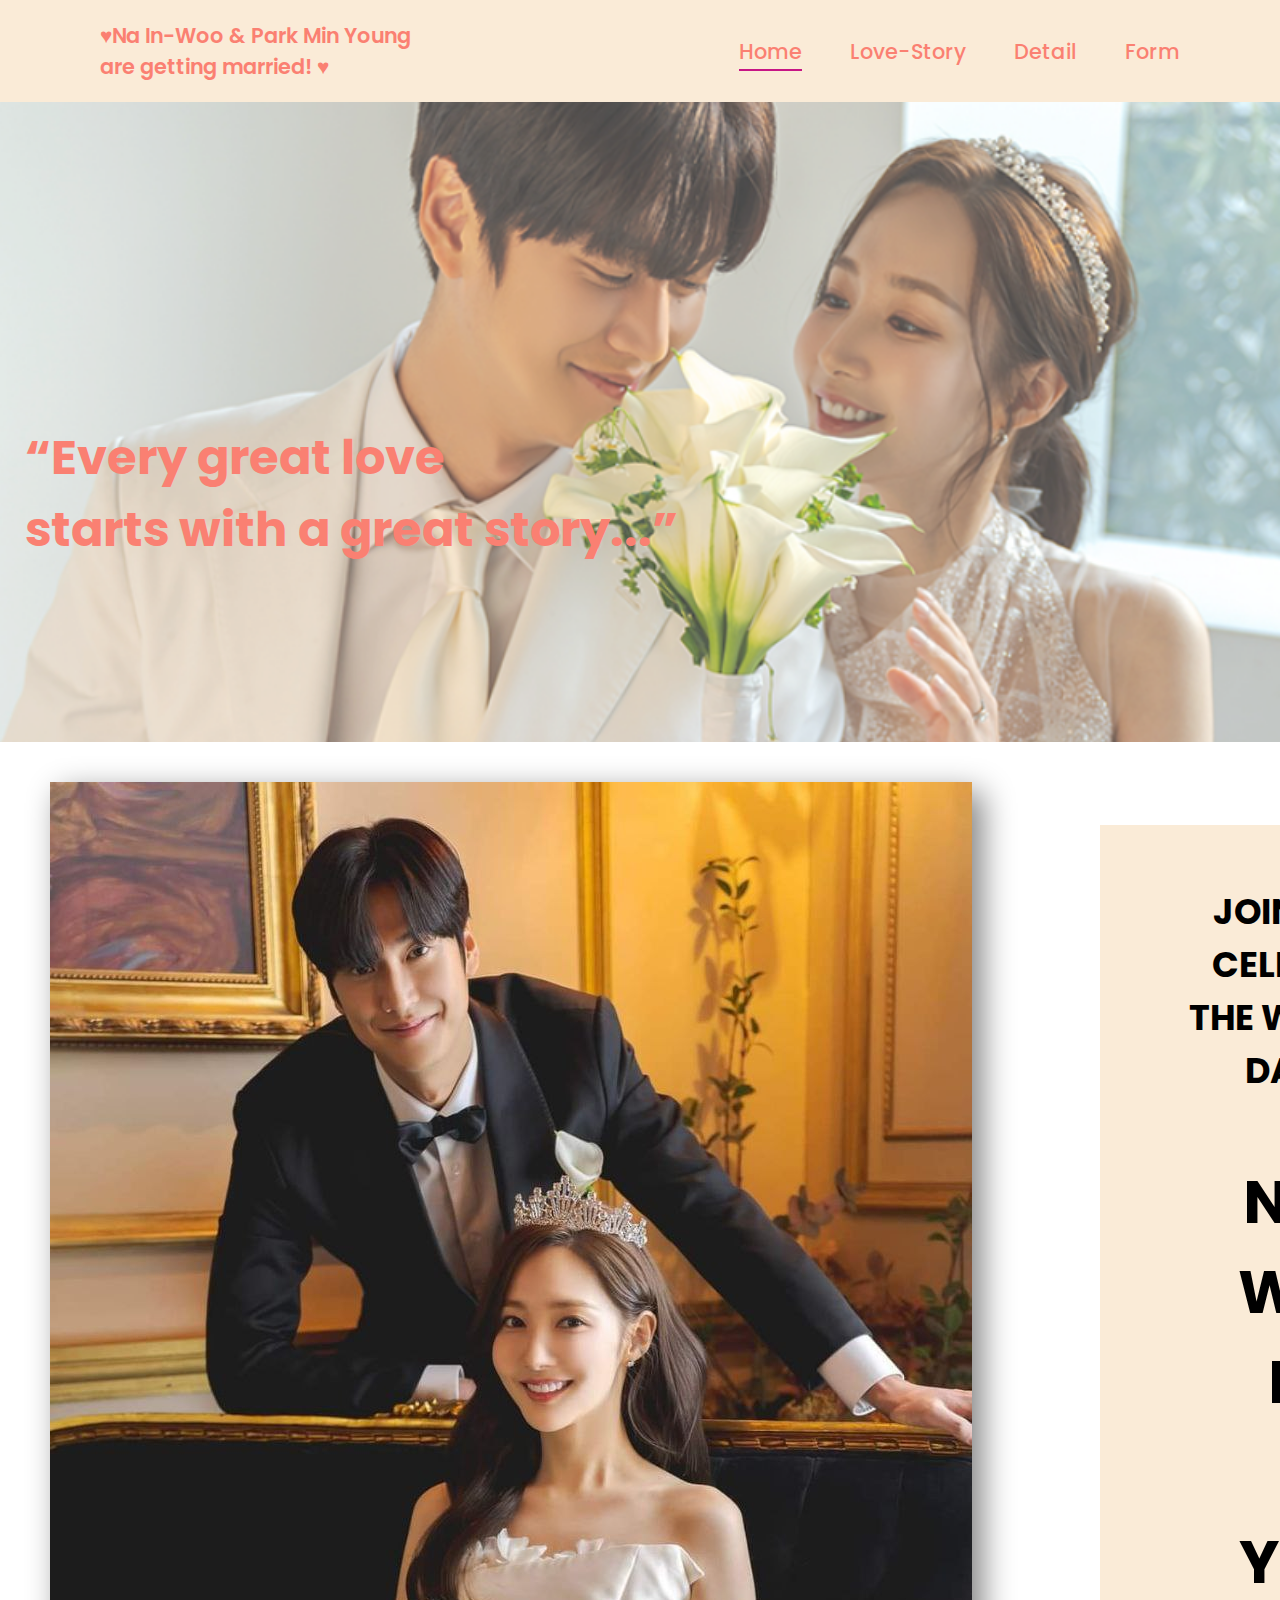
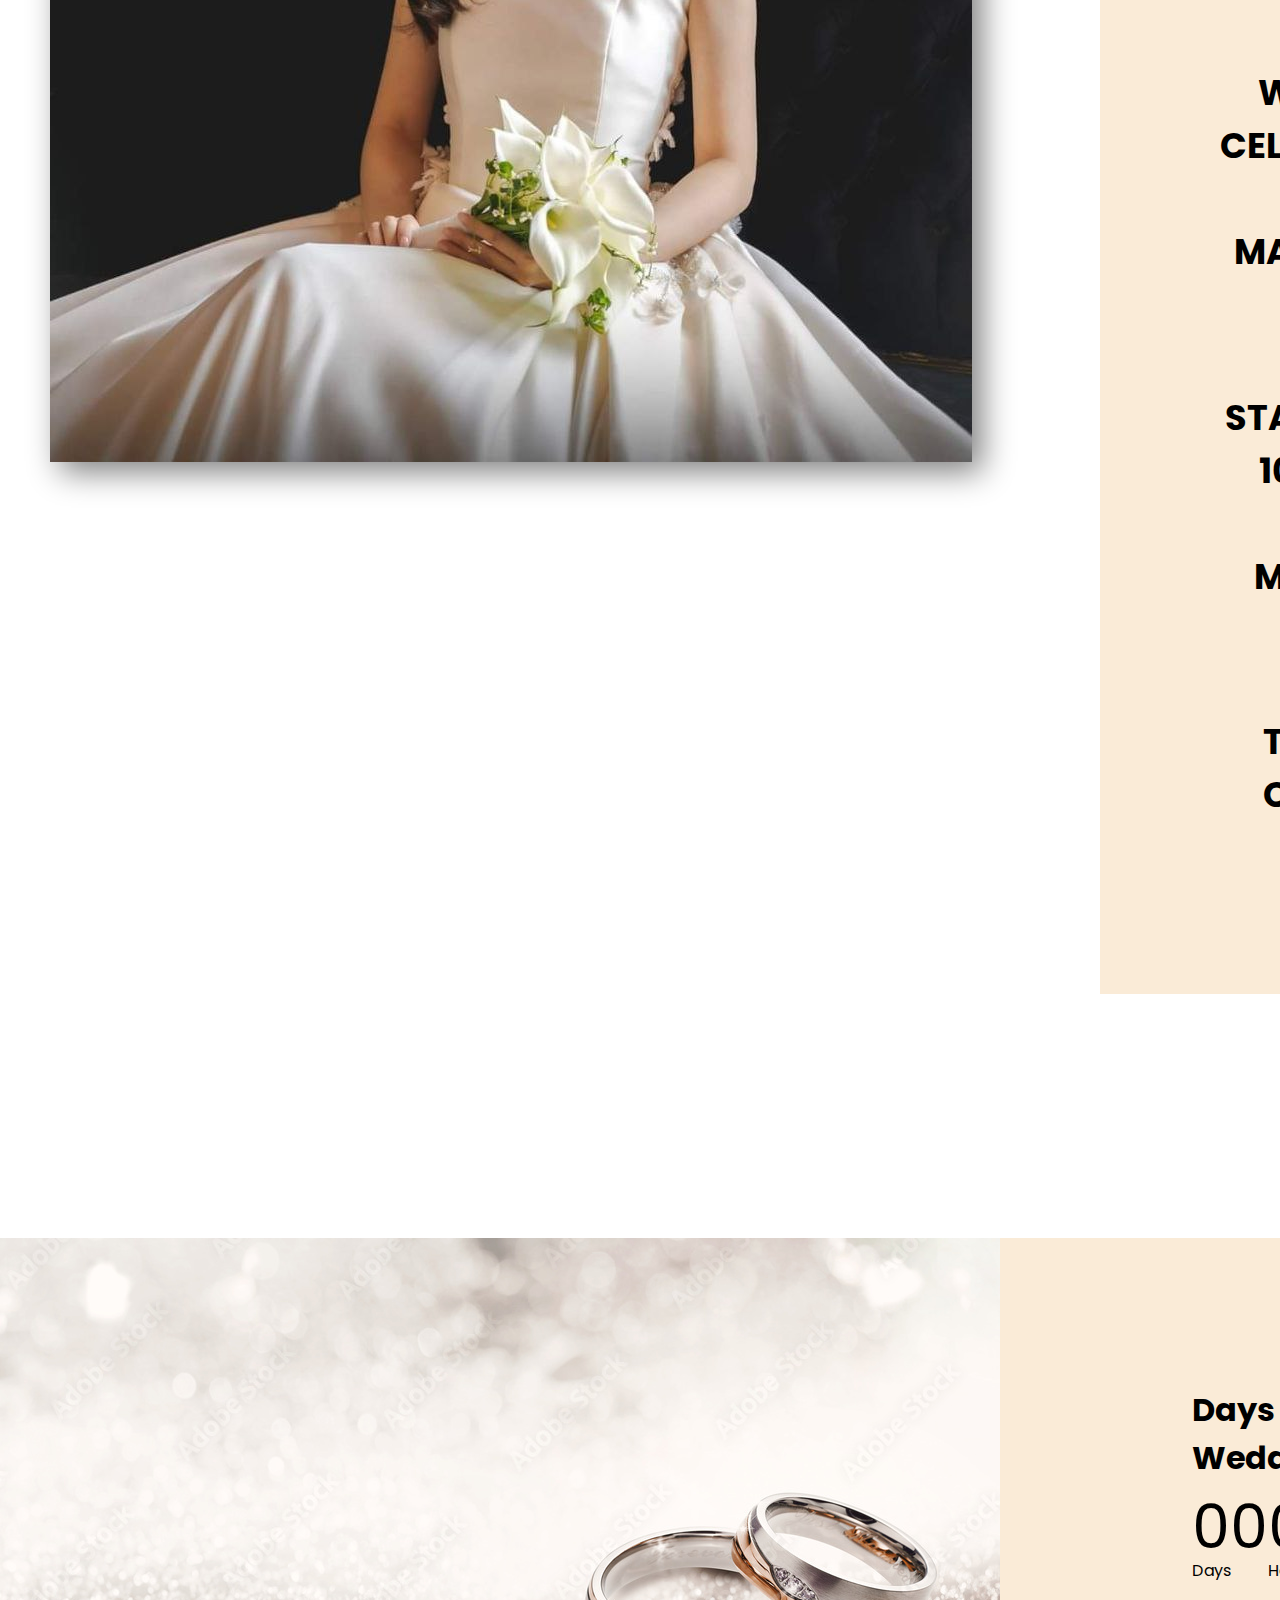
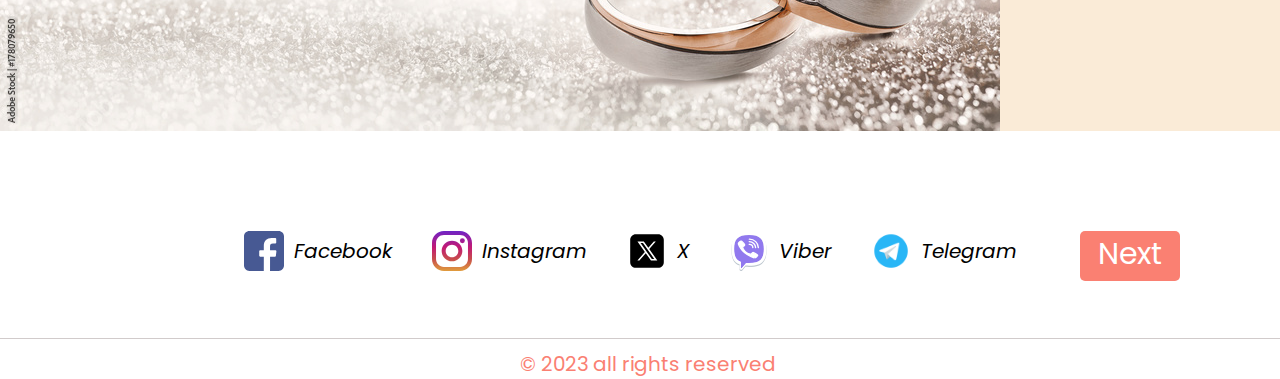
<file: project/html/index.html>
<!DOCTYPE html>
<html lang="en">

<head>
    <meta charset="UTF-8">
    <meta name="viewport" content="width=device-width, initial-scale=1.0">
    <title>Document</title>
    <link rel="stylesheet" href="../css/wedding.css">
</head>
<!-- #FA8072; -->

<body>
    <header>
        <a href="#" class="logo">
            &hearts;Na In-Woo & Park Min Young<br> are getting married! &hearts;
        </a>

        <ul class="navbar">
            <li><a href="index.html" class="active">Home</a></li>
            <li><a href="lovestory.html">Love-Story</a></li>
            <li><a href="detail.html">Detail</a></li>
            <li><a href="form.html">Form</a></li>
        </ul>
    </header>


    <!-- cover start -->
    <section class="home" id="home">
        <div class="container">
            <img src="../marry-my-husband.png" alt="">
            <div class="home-text">
                <h1>
                    “Every great love <br> starts with a great story...”
                </h1>
            </div>
        </div>
    </section>
    <!-- cover end -->

    <div class="invitation-card">
        <div class="img">
            <img src="../photo_2024-02-24_22-04-46.jpg" alt="">
        </div>
        <div class="letter">
            <div class="invite-text">
                <h3>JOIN US TO CELEBRATE <br> THE WEDDING DAY OF</h3>
            </div>
            <div class="invite-text1">
                <h1>Na In-Woo & <br> Park Min Young</h1>
            </div>
            <div class="invite-text2">
                <h3>WHICH IS CELEBRATION ON <br> MARCH | 10 | 2024 </h3>
            </div>
            <div class="invite-text3">
                <h3>STARTING AT 10:00 am<br> IN THE MORNING</h3>
            </div>
            <div class="invite-text4">
                <h3>SAINT THOMAS CHURCH <br>SEOUL</h3>
            </div>
        </div>
    </div>

    <div class="countdowncontainer">
        <img src="../ring.jpg" alt="">

        <div class="content">
            <h1> Days Until Our Wedding</h1>
            <div class="launch-time">
                <div>
                    <p id="days">00</p>
                    <span>Days</span>
                </div>
                <div>
                    <p id="hours">00</p>
                    <span>Hours</span>
                </div>
                <div>
                    <p id="minutes">00</p>
                    <span>Minutes</span>
                </div>
                <div>
                    <p id="seconds">00</p>
                    <span>Seconds</span>
                </div>
            </div>
        </div>
    </div>

    <section class="Footer">
        <div class="contact">
            <div class="left-section">
                <div class="social">
                    <a href="https://www.facebook.com"><img src="../facebook.svg"></a>
                    <p>Facebook</p>
                </div>
                <div class="social">
                    <a href="https://instagram.com"><img src="../instagram.svg"></a>
                    <p>Instagram</p>
                </div>
                <div class="social">
                    <a href="https://twitter.com"><img src="../icons8-twitterx.svg"></a>
                    <p>X</p>
                </div>
                <div class="social">
                    <a href="https://www.viber.com"><img src="../viber.svg"></a>
                    <p>Viber</p>
                </div>
                <div class="social">
                    <a href="https://web.telegram.org/a/"><img src="../icons8-telegram-48.png"></a>
                    <p>Telegram</p>
                </div>
                <div class="next">
                    <a href="lovestory.html">Next</a>
                </div>
            </div>
        </div>

        <div class="copyright">
            <div class="description">
                <p>&#169 2023 all rights reserved</p>
            </div>
        </div>
    </section>
</body>

<script src="../js/wedding.js"></script>

</html>
</file>
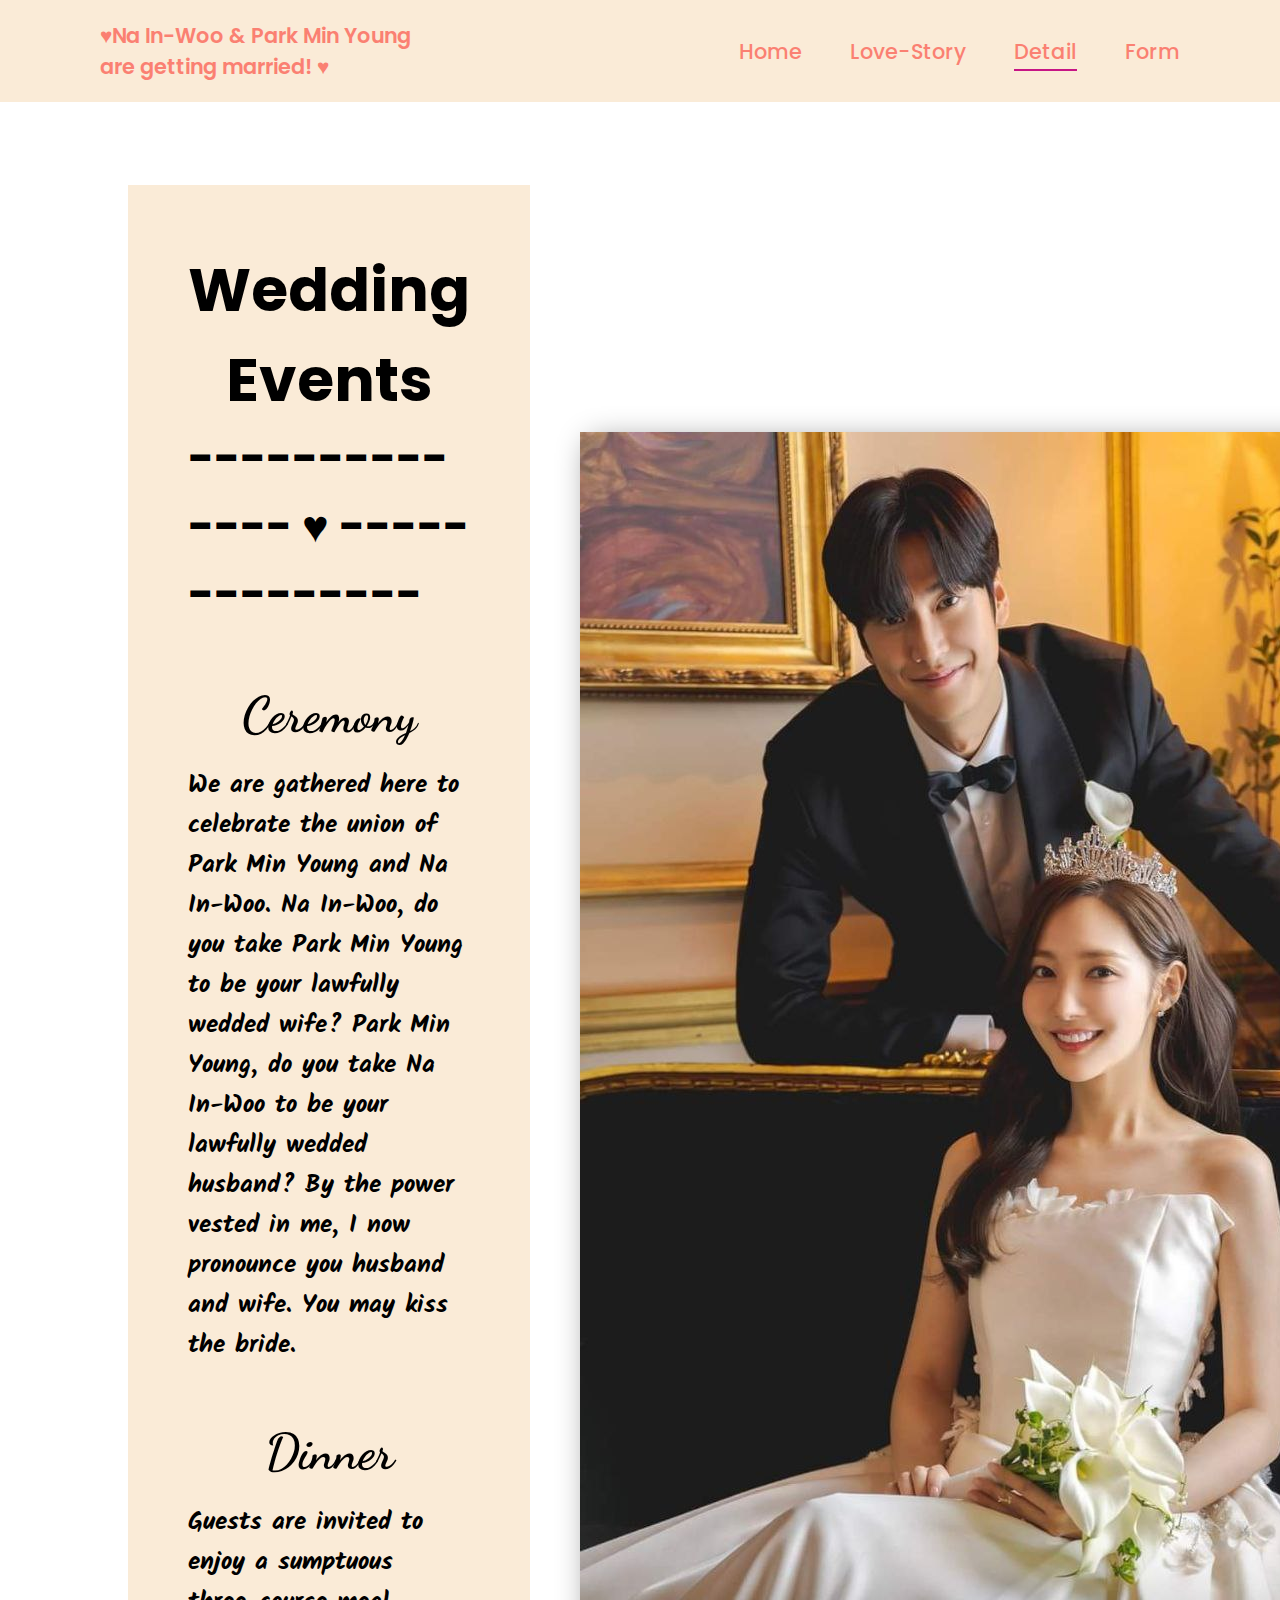
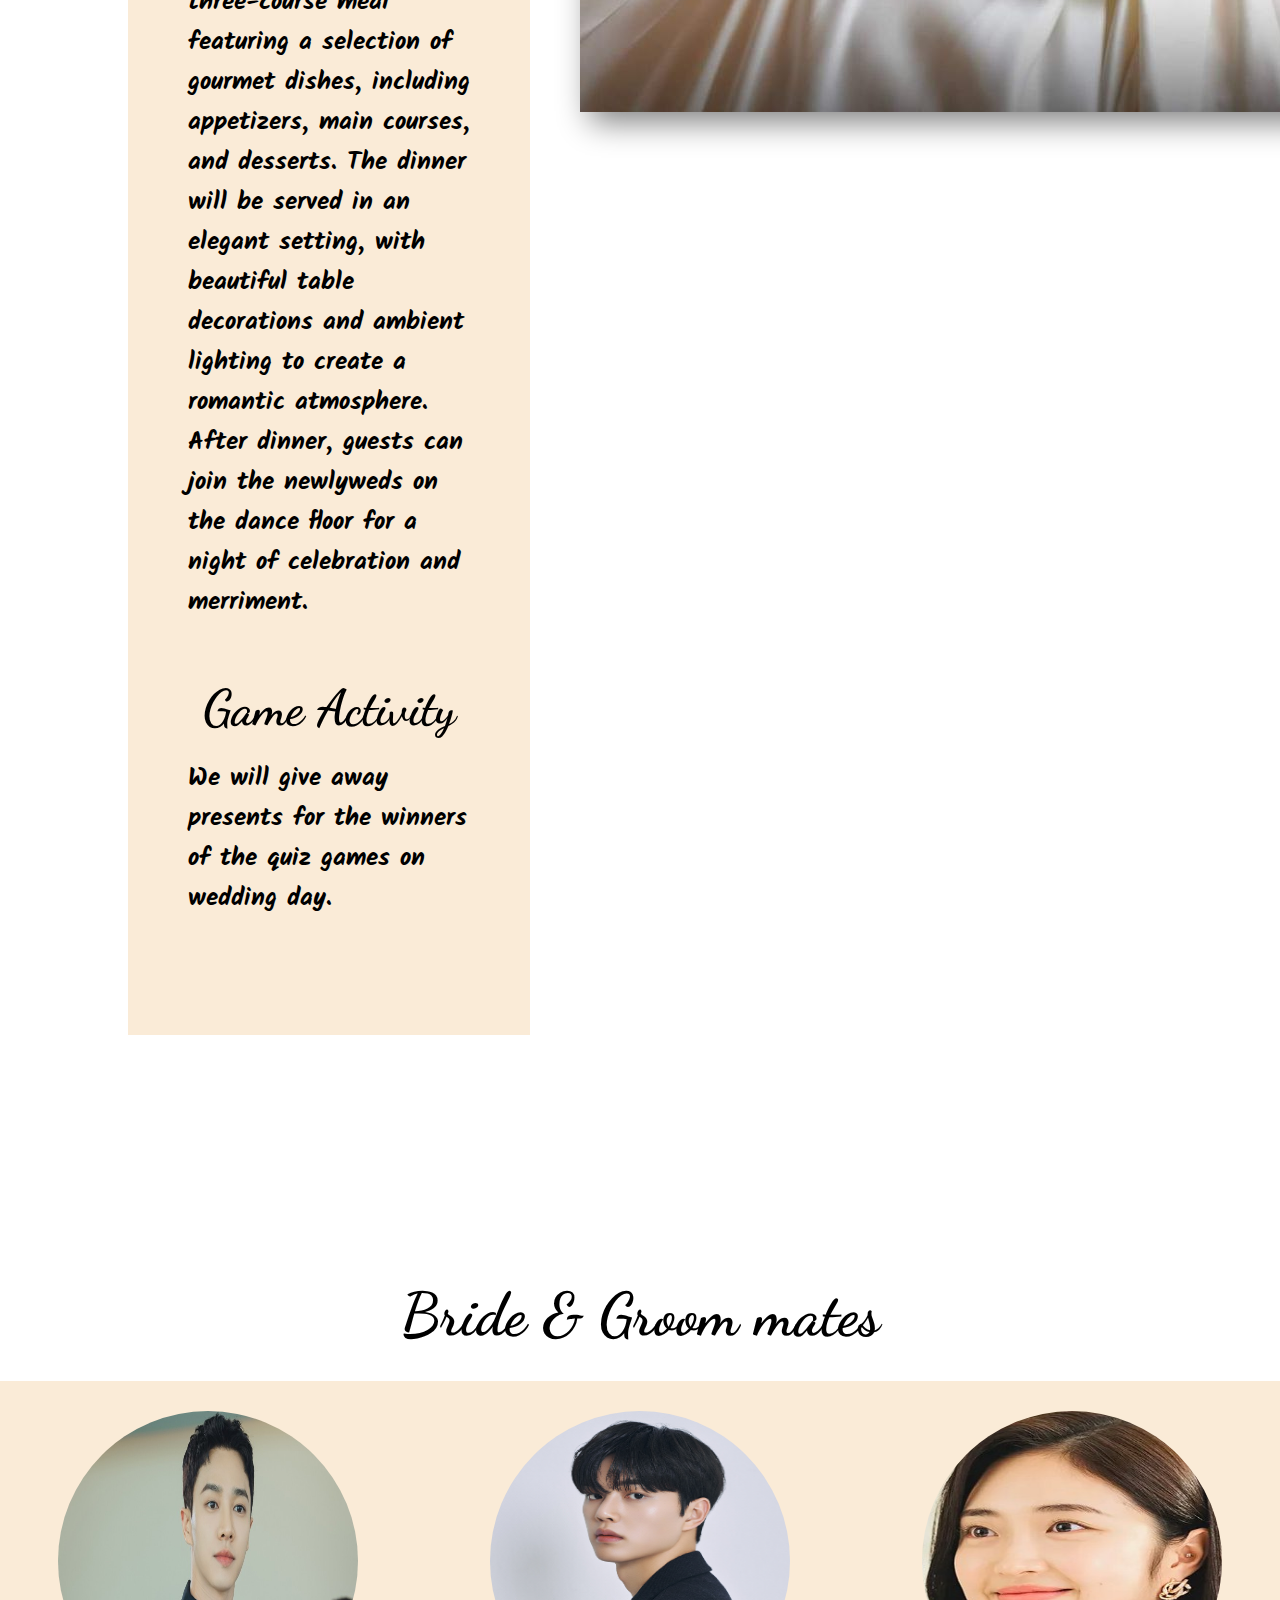
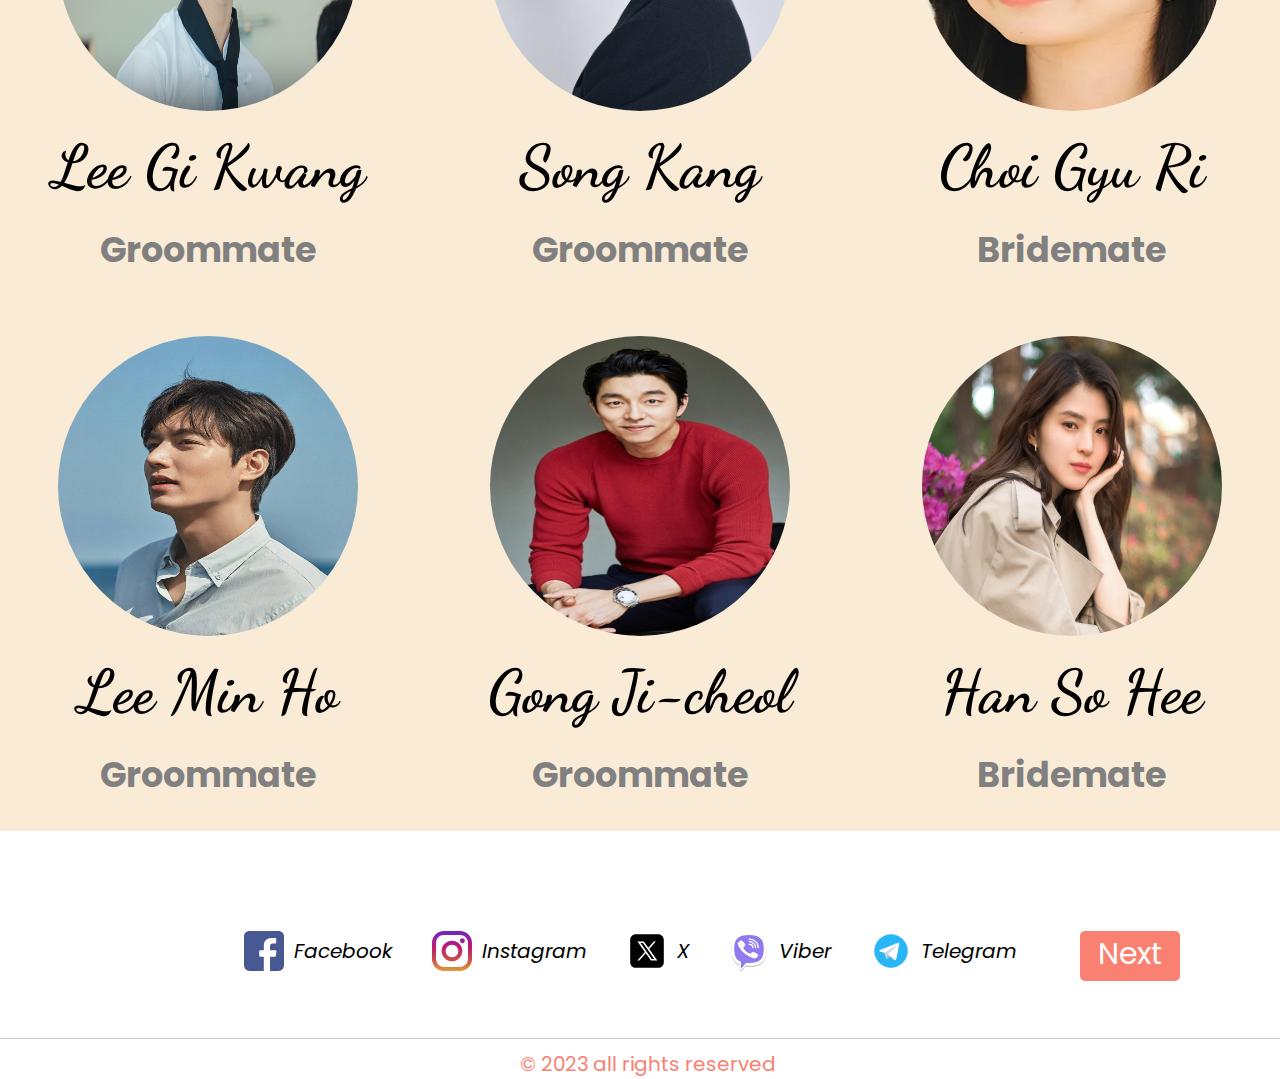
<file: project/html/detail.html>
<!DOCTYPE html>
<html lang="en">

<head>
    <meta charset="UTF-8">
    <meta name="viewport" content="width=device-width, initial-scale=1.0">
    <title>Document</title>
    <link rel="stylesheet" href="../css/wedding.css">
    <link rel="stylesheet" href="../css/detail.css">
</head>
<!-- #FA8072; -->

<body>
    <header>
        <a href="index.html" class="logo">
            &hearts;Na In-Woo & Park Min Young <br> are getting married! &hearts;
        </a>

        <ul class="navbar">
            <li><a href="index.html">Home</a></li>
            <li><a href="lovestory.html">Love-Story</a></li>
            <li><a href="detail.html" class="active">Detail</a></li>
            <li><a href="form.html">Form</a></li>
        </ul>
    </header>

    <div class="invitation-card">

        <div class="letter">
            <div class="invite-text">
                <h1>Wedding Events</h1>
                <h2>-------------- &hearts; --------------</h2>
            </div>
            <div class="invite-text">
                <h3>Ceremony</h3>
                <p>We are gathered here to celebrate the union of Park Min Young and Na In-Woo. Na In-Woo, do you take Park Min Young to be your lawfully wedded wife? Park Min Young, do you take Na In-Woo to be your lawfully wedded husband? By the power
                    vested in me, I now pronounce you husband and wife. You may kiss the bride.</p>
            </div>
            <div class="invite-text">
                <h3>Dinner</h3>
                <p>Guests are invited to enjoy a sumptuous three-course meal featuring a selection of gourmet dishes, including appetizers, main courses, and desserts. The dinner will be served in an elegant setting, with beautiful table decorations and
                    ambient lighting to create a romantic atmosphere. After dinner, guests can join the newlyweds on the dance floor for a night of celebration and merriment.</p>
            </div>
            <div class="invite-text">
                <h3>Game Activity</h3>
                <p> We will give away presents for the winners of the quiz games on wedding day.</p>
            </div>
        </div>
        
        <div class="img">
            <img src="../photo_2024-02-24_22-04-46.jpg" alt="">
        </div>
    </div>

    <div class="mate">
        <h3>Bride & Groom mates</h3>
        <div class="grid">
            <div class="profile2">
                <div class="profile-pic">
                    <img class="photo" src="../groommate3.jpg" alt="">
                </div>
                <div class="info">
                    <h3>Lee Gi Kwang</h3>
                    <h5>Groommate</h5>
                </div>
            </div>

            <div class="profile2">
                <div class="profile-pic">
                    <img class="photo" src="../groommate4.jpg" alt="">
                </div>
                <div class="info">
                    <h3>Song Kang</h3>
                    <h5>Groommate</h5>
                </div>
            </div>

            <div class="profile2">
                <div class="profile-pic">
                    <img class="photo" src="../bride1.jpg" alt="">
                </div>
                <div class="info">
                    <h3>Choi Gyu Ri</h3>
                    <h5>Bridemate </h5>
                </div>
            </div>

            <div class="profile2">
                <div class="profile-pic">
                    <img class="photo" src="../groommate1.jpg" alt="">
                </div>
                <div class="info">
                    <h3>Lee Min Ho</h3>
                    <h5>Groommate</h5>
                </div>
            </div>
            <div class="profile2">
                <div class="profile-pic">
                    <img class="photo" src="../groommate2.jpg" alt="">
                </div>
                <div class="info">
                    <h3>Gong Ji-cheol</h3>
                    <h5>Groommate</h5>
                </div>
            </div>
            <div class="profile2">
                <div class="profile-pic">
                    <img class="photo" src="../bride2.jpg" alt="">
                </div>
                <div class="info">
                    <h3>Han So Hee</h3>
                    <h5>Bridemate</h5>
                </div>
            </div>
        </div>
    </div>

    <section class="Footer">
        <div class="contact">
            <div class="left-section">
                <div class="social">
                    <a href="https://www.facebook.com"><img src="../facebook.svg"></a>
                    <p>Facebook</p>
                </div>
                <div class="social">
                    <a href="https://instagram.com"><img src="../instagram.svg"></a>
                    <p>Instagram</p>
                </div>
                <div class="social">
                    <a href="https://twitter.com"><img src="../icons8-twitterx.svg"></a>
                    <p>X</p>
                </div>
                <div class="social">
                    <a href="https://www.viber.com"><img src="../viber.svg"></a>
                    <p>Viber</p>
                </div>
                <div class="social">
                    <a href="https://web.telegram.org/a/"><img src="../icons8-telegram-48.png"></a>
                    <p>Telegram</p>
                </div>
                <div class="next">
                    <a href="form.html">Next</a>
                </div>
            </div>
        </div>

        <div class="copyright">
            <div class="description">
                <p>&#169 2023 all rights reserved</p>
            </div>
        </div>
    </section>
</body>
</html>
</file>
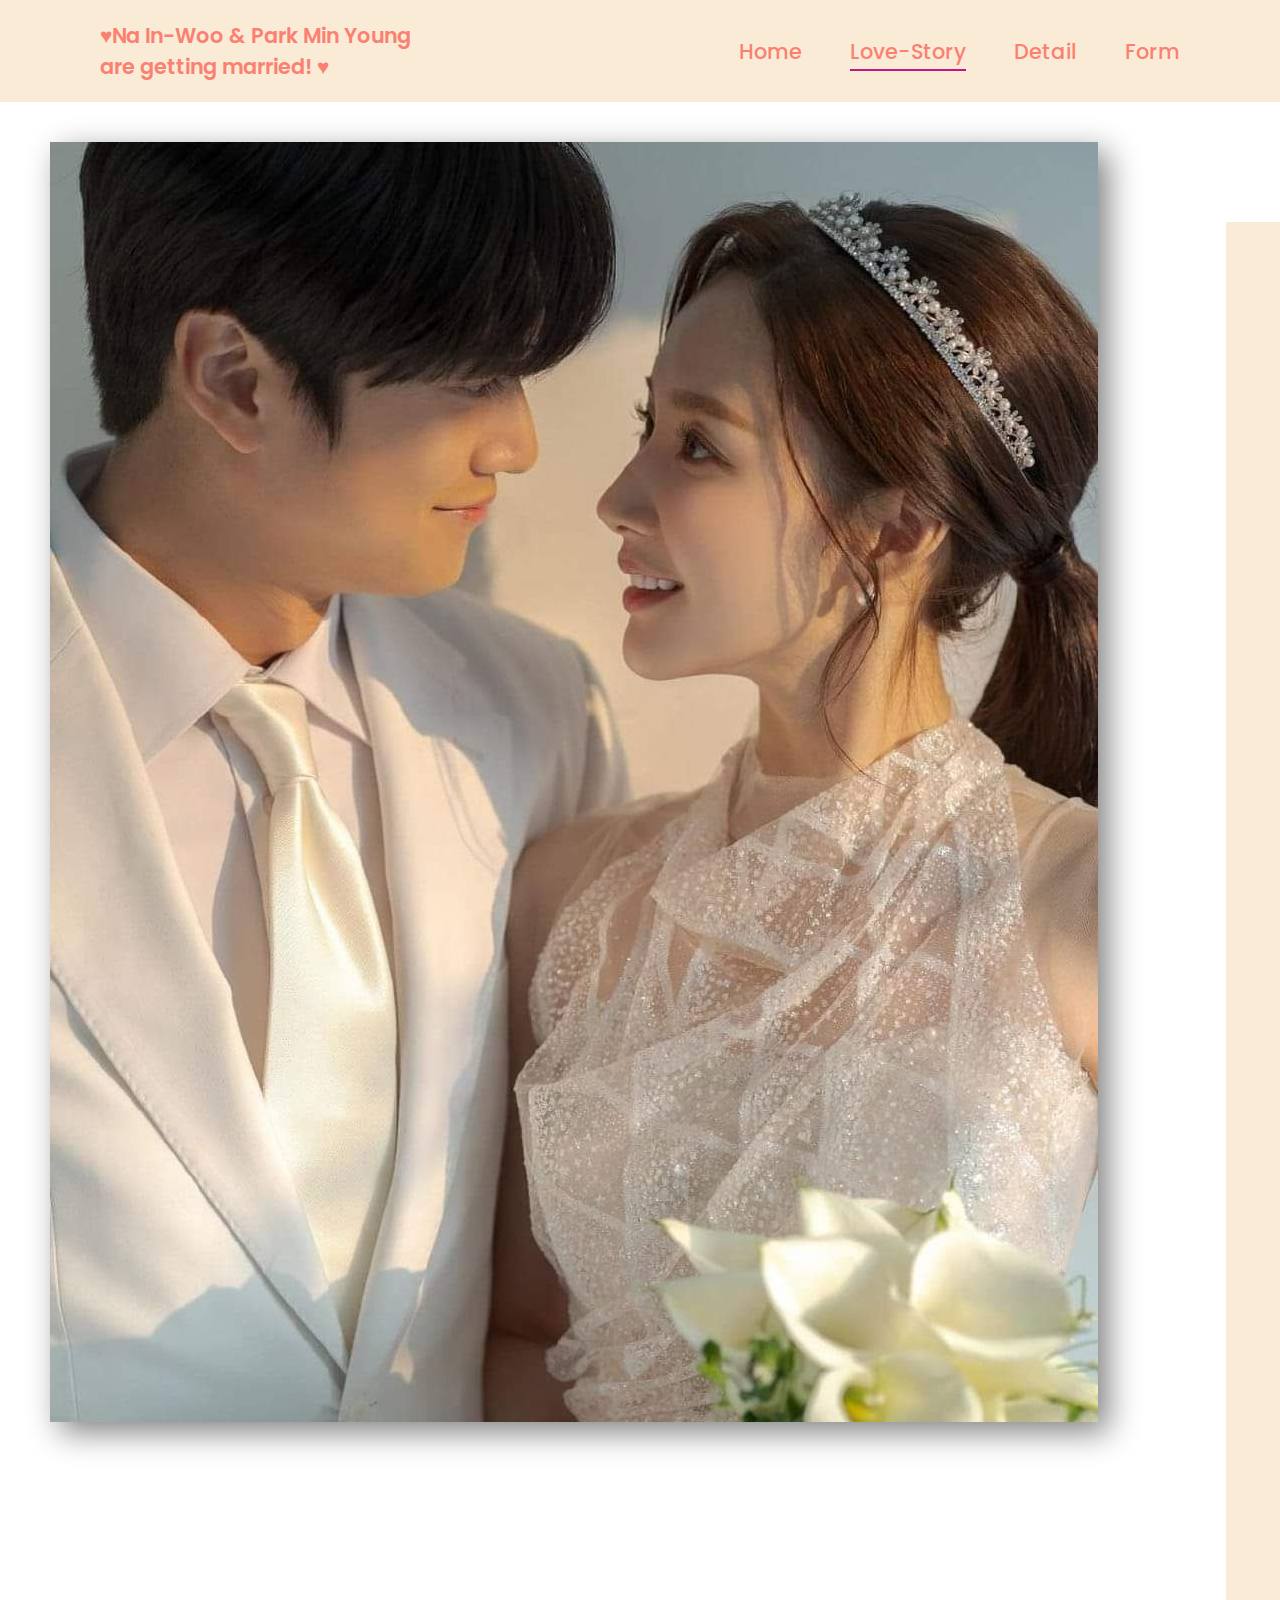
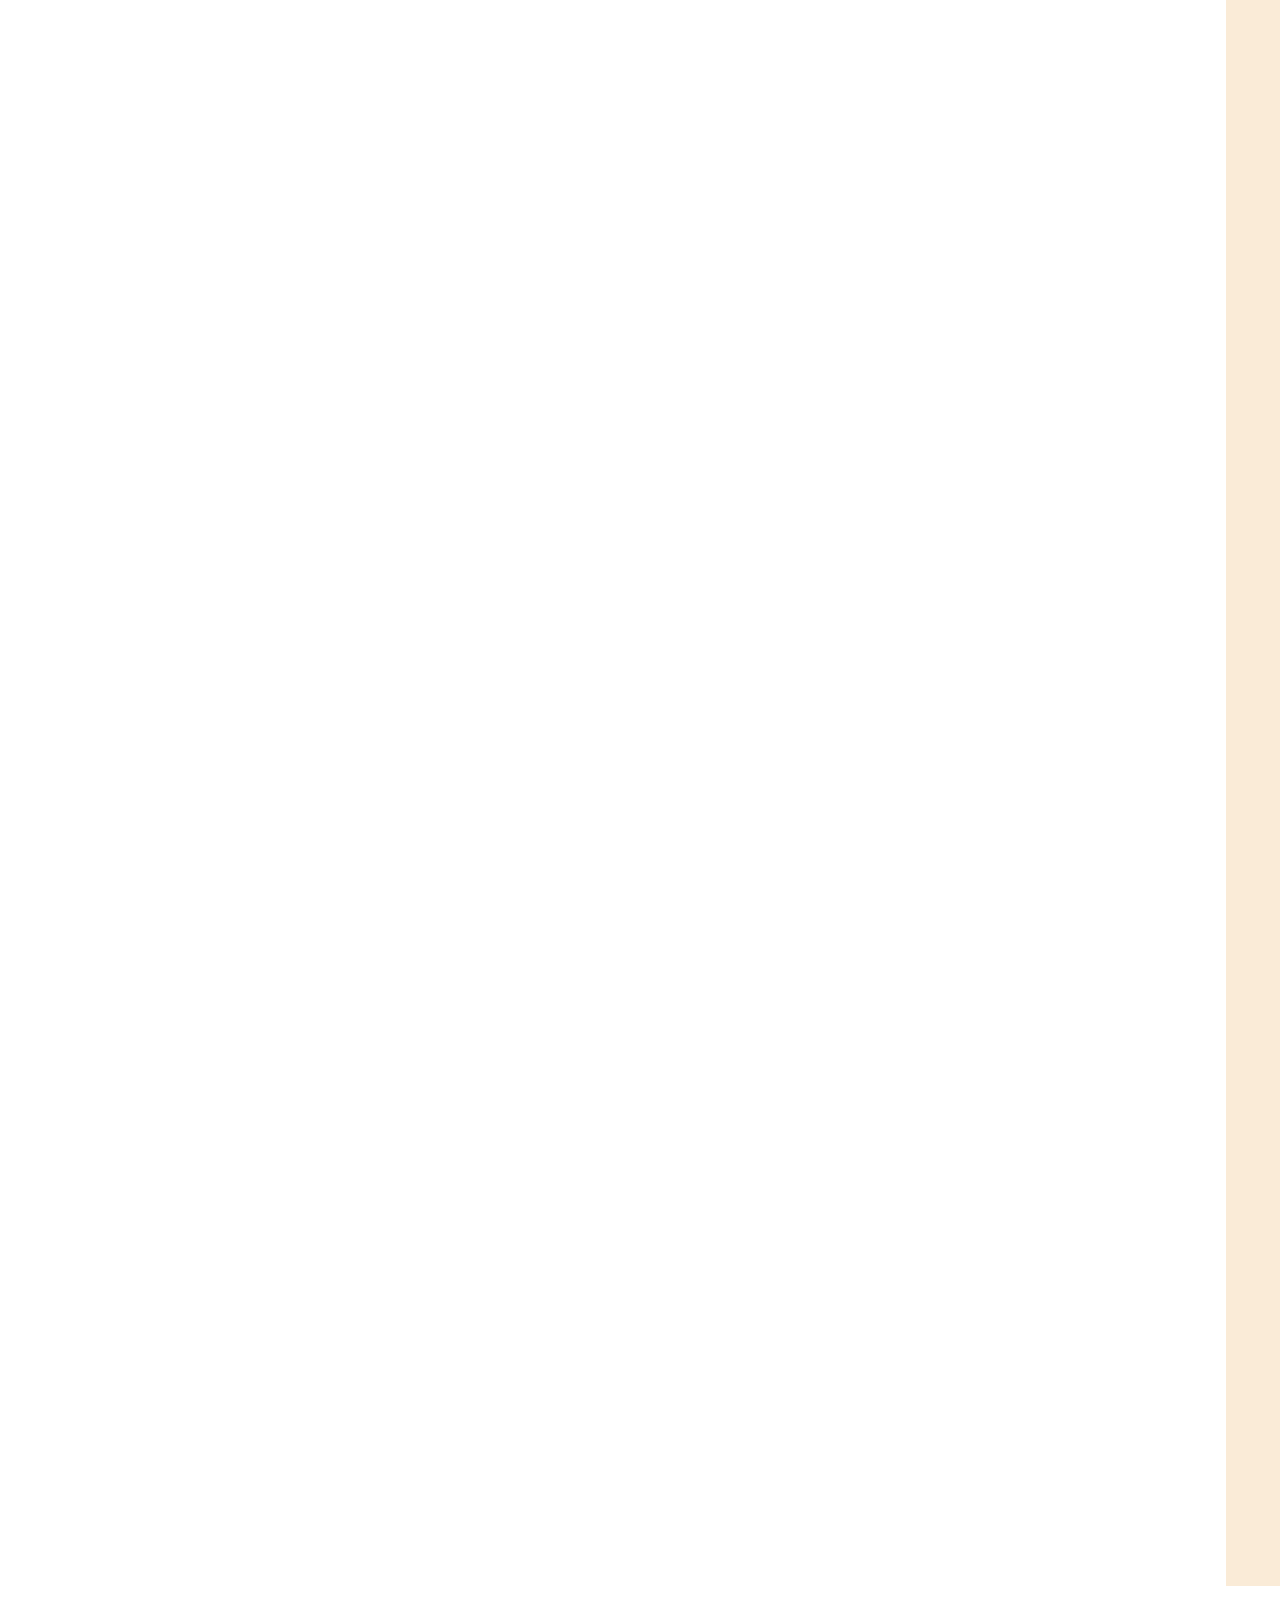
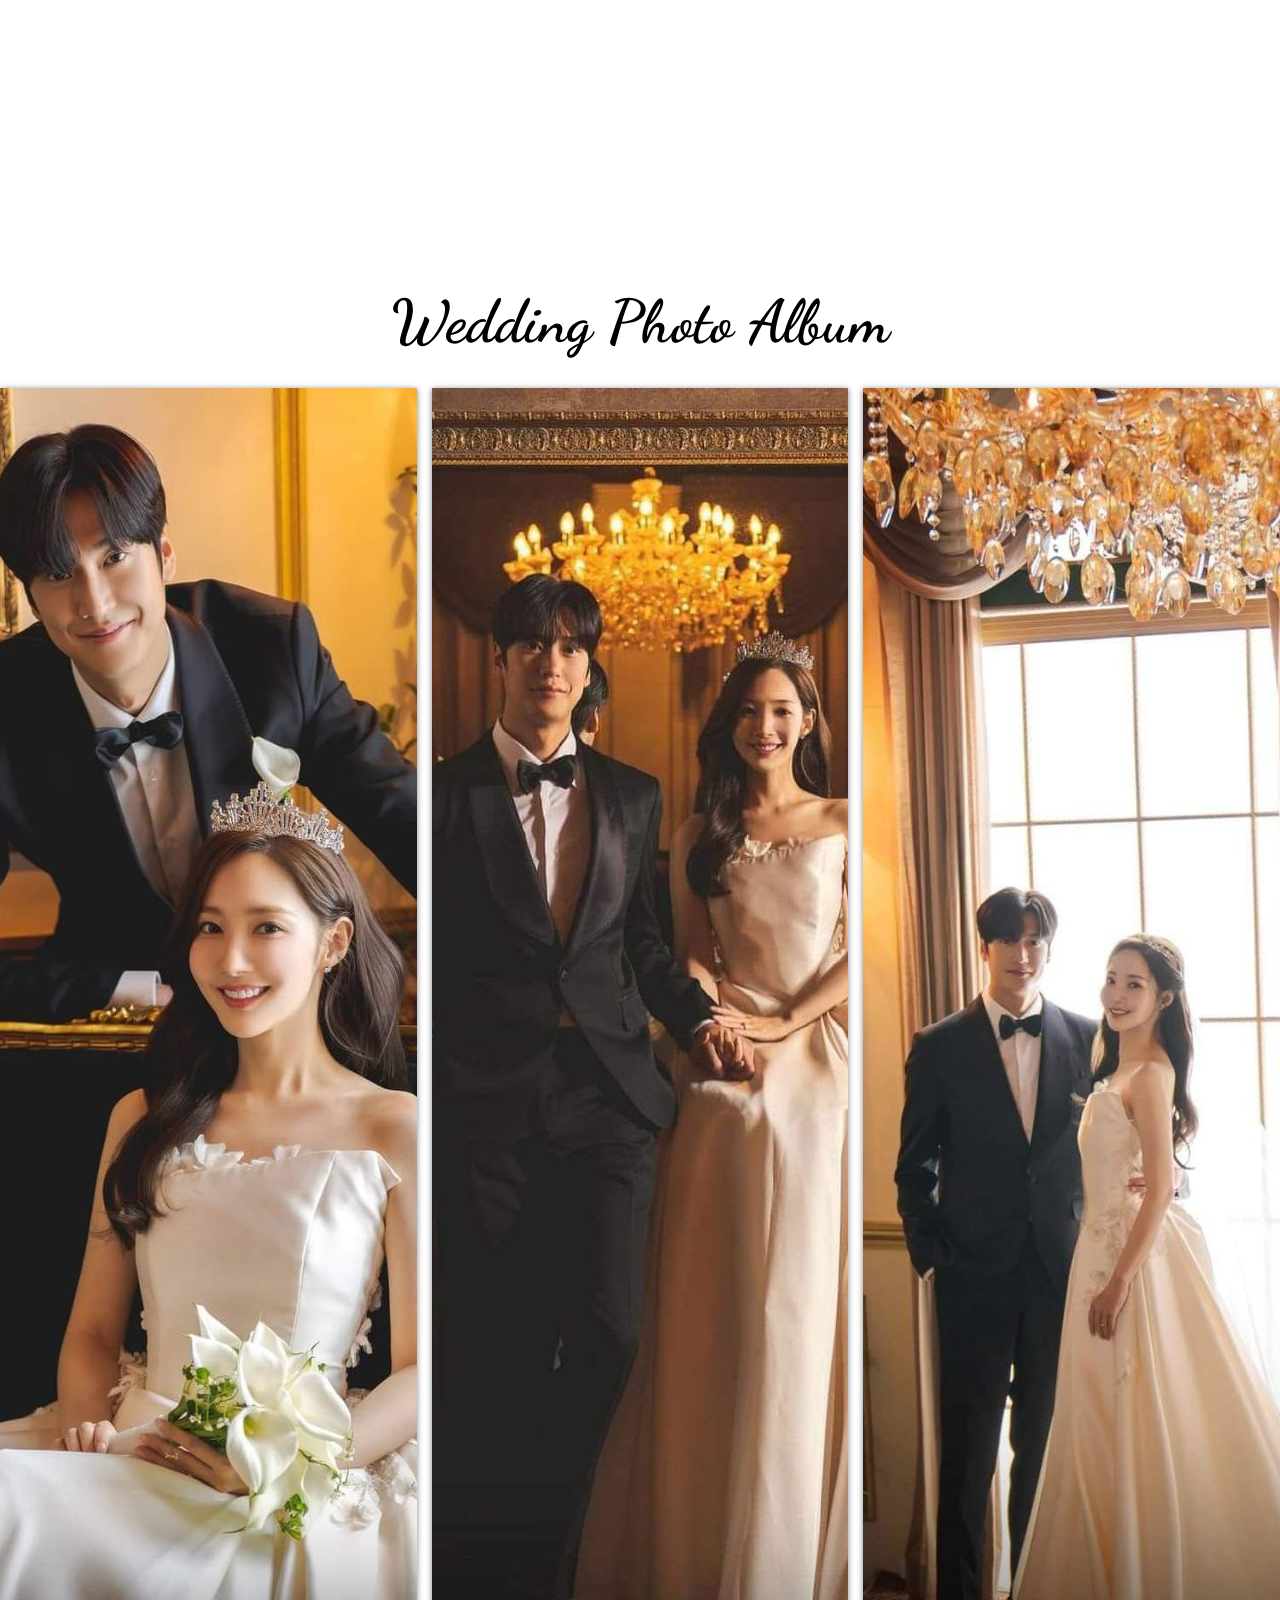
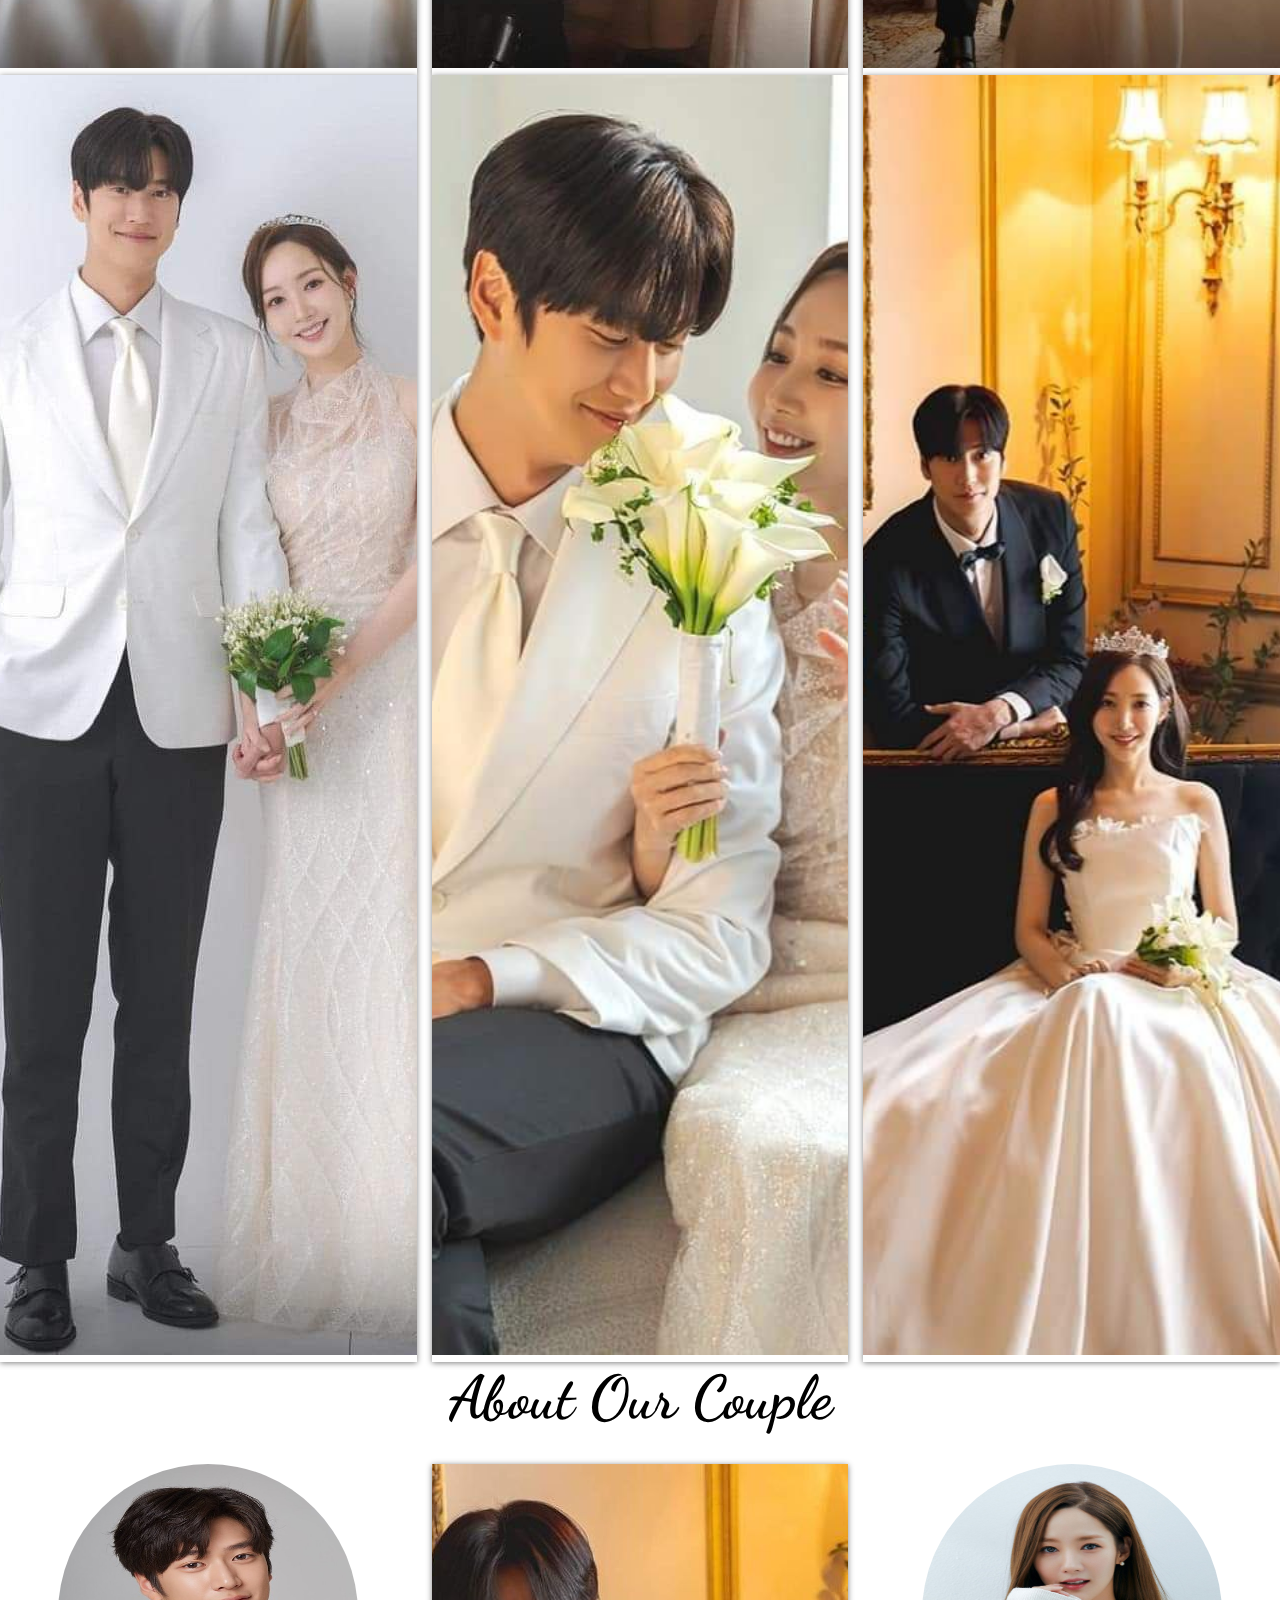
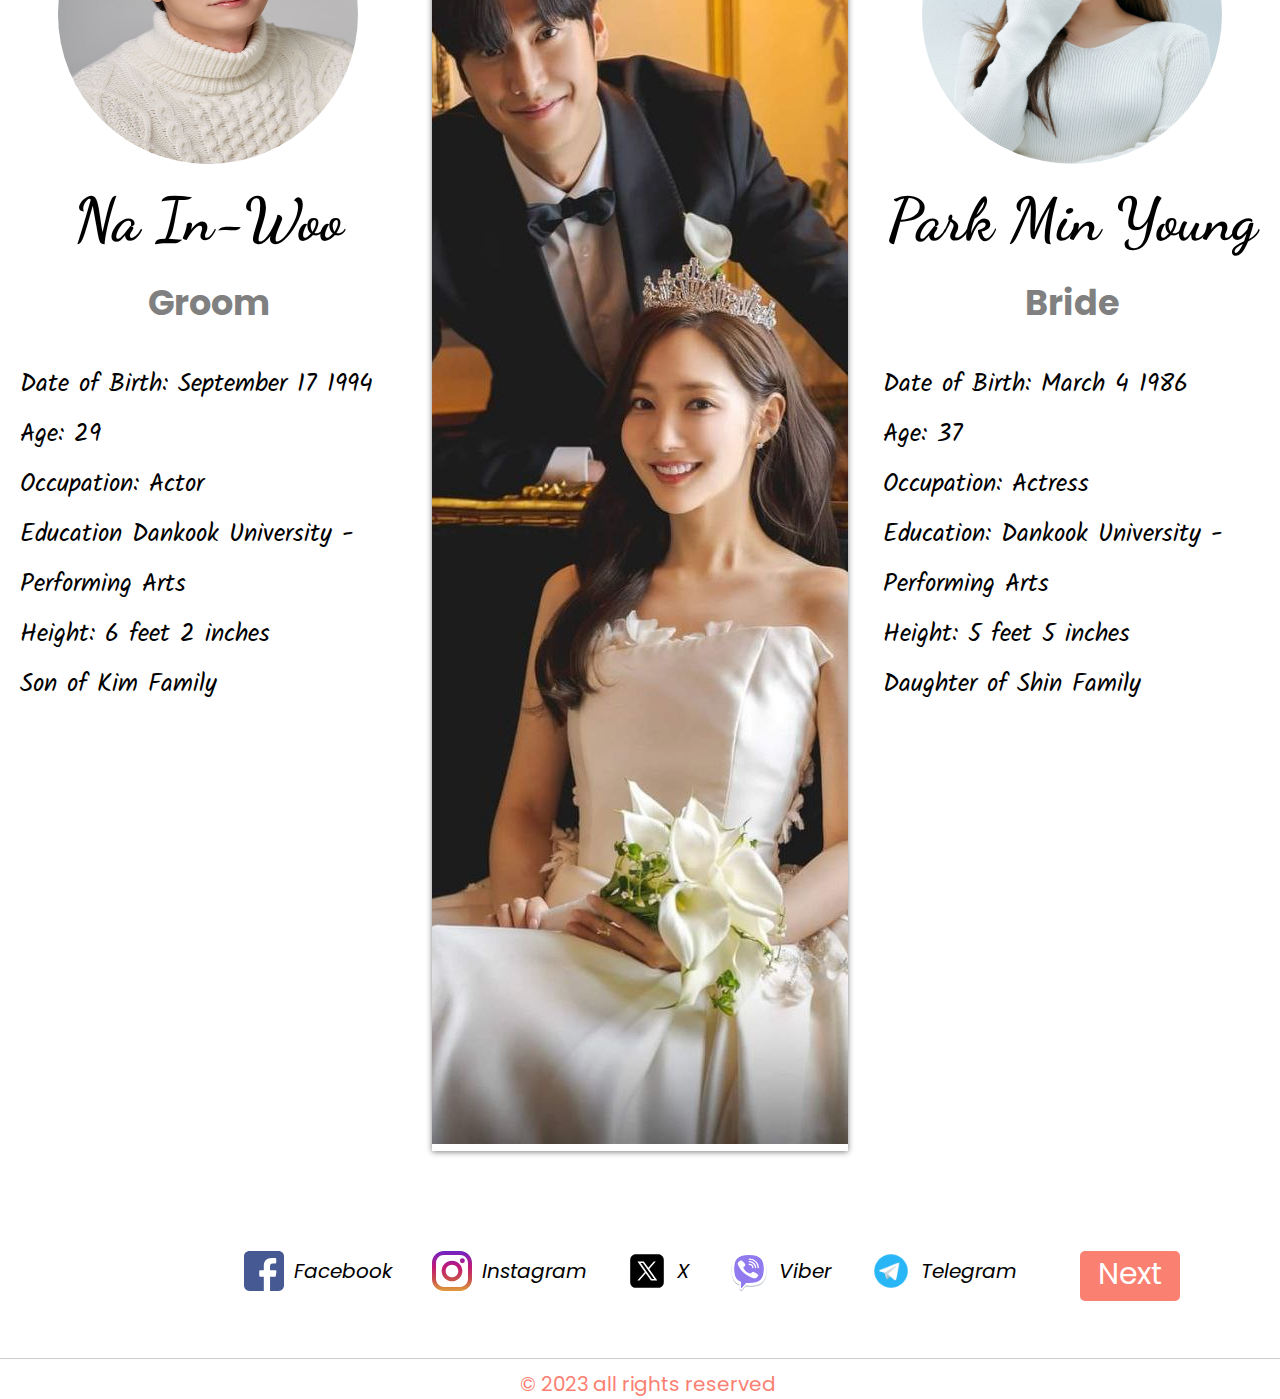
<file: project/html/lovestory.html>
<!DOCTYPE html>
<html lang="en">

<head>
    <meta charset="UTF-8">
    <meta name="viewport" content="width=device-width, initial-scale=1.0">
    <title>Document</title>
    <link rel="stylesheet" href="../css/wedding.css">
    <link rel="stylesheet" href="../css/story.css">
</head>
<!-- #FA8072; -->

<body>
    <header>
        <a href="index.html" class="logo">
            &hearts;Na In-Woo & Park Min Young<br> are getting married! &hearts;
        </a>

        <ul class="navbar">
            <li><a href="index.html">Home</a></li>
            <li><a href="lovestory.html" class="active">Love-Story</a></li>
            <li><a href="detail.html">Detail</a></li>
            <li><a href="form.html">Form</a></li>
        </ul>
    </header>


    <div class="romance-card">
        <div class="img">
            <img src="../photo_2024-02-24_22-04-45.jpg" alt="">
        </div>
        <div class="letter">
            <div class="romance-text">
                <p>Na In-Woo and Park Min Young met at an art gallery, where they instantly connected over their shared love for creativity. They laughed, they cried, they challenged each other, and they grew together. Their love blossomed quickly, and soon
                    they knew they wanted to spend the rest of their lives together. On a beautiful summer evening, Jack proposed under the stars, and Park Min Young said yes. Their wedding day was a celebration of their love, surrounded by family and
                    friends. As they exchanged vows, Park Min Young and Na In-Woo promised to support each other, to cherish each other, and to continue growing together. And so, they embarked on a new chapter of their lives, filled with love, laughter,
                    and endless possibilities.
                </p>
            </div>
        </div>
    </div>

    <h3>Wedding Photo Album</h3>
    <div class="grid">
        <div class="profile1">
            <div class="profile-pic">
                <img class="photo" src="../photo_2024-02-24_22-04-46.jpg" alt="">
            </div>
        </div>

        <div class="profile1">
            <div class="profile-pic">
                <img class="photo" src="../photo_2024-02-24_22-04-48.jpg" alt="">
            </div>
        </div>

        <div class="profile1">
            <div class="profile-pic">
                <img class="photo" src="../photo_2024-02-24_22-04-49.jpg" alt="">
            </div>
        </div>
        <div class="profile1">
            <div class="profile-pic">
                <img class="photo" src="../photo_2024-02-24_22-04-47.jpg" alt="">
            </div>
        </div>
        <div class="profile1">
            <div class="profile-pic">
                <img class="photo" src="../photo_2024-02-24_22-04-45 (2).jpg" alt="">
            </div>
        </div>
        <div class="profile1">
            <div class="profile-pic">
                <img class="photo" src="../photo_2024-02-24_22-04-50.jpg" alt="">
            </div>
        </div>
    </div>

    <h3>About Our Couple</h3>
    <div class="grid">
        <div class="profile2">
            <div class="profile-pic">
                <img class="photo" src="../bride.jpg" alt="">
            </div>
            <div class="info">
                <h3>Na In-Woo</h3>
                <h5>Groom</h5>
                <p class="bio">
                    Date of Birth: September 17 1994 <br> Age: 29 <br> Occupation: Actor <br> Education Dankook University - Performing Arts <br> Height: 6 feet 2 inches <br> Son of Kim Family
                </p>
            </div>
        </div>

        <div class="profile1">
            <div class="profile-pic">
                <img class="photo" src="../photo_2024-02-24_22-04-46.jpg" alt="">
            </div>
        </div>

        <div class="profile2">
            <div class="profile-pic">
                <img class="photo" src="../groom.jpeg" alt="">
            </div>
            <div class="info">
                <h3>Park Min Young</h3>
                <h5>Bride</h5>
                <p class="info">
                    Date of Birth: March 4 1986 <br> Age: 37 <br> Occupation: Actress <br> Education: Dankook University - Performing Arts <br> Height: 5 feet 5 inches <br> Daughter of Shin Family
                </p>
            </div>
        </div>
    </div>

    <section class="Footer">
        <div class="contact">
            <div class="left-section">
                <div class="social">
                    <a href="https://www.facebook.com"><img src="../facebook.svg"></a>
                    <p>Facebook</p>
                </div>
                <div class="social">
                    <a href="https://instagram.com"><img src="../instagram.svg"></a>
                    <p>Instagram</p>
                </div>
                <div class="social">
                    <a href="https://twitter.com"><img src="../icons8-twitterx.svg"></a>
                    <p>X</p>
                </div>
                <div class="social">
                    <a href="https://www.viber.com"><img src="../viber.svg"></a>
                    <p>Viber</p>
                </div>
                <div class="social">
                    <a href="https://web.telegram.org/a/"><img src="../icons8-telegram-48.png"></a>
                    <p>Telegram</p>
                </div>
                <div class="next">
                    <a href="detail.html">Next</a>
                </div>
            </div>
        </div>

        <div class="copyright">
            <div class="description">
                <p>&#169 2023 all rights reserved</p>
            </div>
        </div>
    </section>
</body>
</html>
</file>
<file: project/css/wedding.css>
@import url('https://fonts.googleapis.com/css2?family=Poppins:ital,wght@0,100;0,200;0,300;0,400;0,500;0,600;0,700;0,800;0,900;1,100;1,200;1,300;1,400;1,500;1,600;1,700;1,800;1,900&display=swap');
* {
    margin: 0;
    padding: 0;
    box-sizing: border-box;
    scroll-behavior: smooth;
    font-family: 'Poppins', sans-serif;
    text-decoration: none;
    list-style: none;
}

body {
    height: 2000px;
}

header {
    width: 100%;
    position: sticky;
    top: 0;
    display: flex;
    justify-content: space-between;
    padding: 20px 100px;
    transition: 0.5s;
    background-color: antiquewhite;
    z-index: 2;
}

.logo {
    font-size: 1.3rem;
    font-weight: 600;
    color: #FA8072;
    display: flex;
    align-items: center;
    justify-content: space-evenly;
}

.navbar {
    display: flex;
    align-items: center;
    column-gap: 3rem;
}

.navbar li {
    position: relative;
}

.navbar a {
    font-size: 1.3rem;
    font-weight: 500;
    color: #FA8072;
}

.navbar a::after {
    content: "";
    width: 0%;
    height: 2px;
    background-color: #C71585;
    position: absolute;
    bottom: -4px;
    left: 0;
    transition: 0.5s;
}

.navbar a:hover::after,
.navbar .active::after {
    width: 100%;
}

.btn:hover {
    background-color: #f42b2b;
}


/* Home cover section  */

.container {
    width: 100%;
    min-height: 640px;
    position: relative;
    display: flex;
    align-items: center;
}

.container img {
    position: absolute;
    z-index: -1;
    width: 100%;
    height: 100%;
    object-fit: cover;
    object-position: center;
    opacity: 0.8;
}

.home-text {
    padding-left: 150px;
}

.home-text h1 {
    color: #FA8072;
    font-size: 3rem;
    font-weight: 700;
    margin-bottom: 1rem;
    position: absolute;
    left: 25px;
}

.invitation-card {
    display: flex;
    margin-top: 20px;
    margin-bottom: 200px;
}

.invitation-card img {
    margin-left: 50px;
    margin-top: 20px;
    box-shadow: 10px 10px 30px grey;
}

.letter {
    display: flex;
    flex-direction: column;
    /* justify-content: center; */
    margin-left: 10%;
    padding: 60px;
    margin-top: 63px;
    margin-bottom: 300px;
    background-color: antiquewhite;
}

.invitation-card .invite-text,
.invitation-card .invite-text1,
.invitation-card .invite-text2,
.invitation-card .invite-text3,
.invitation-card .invite-text4 {
    display: flex;
    flex-direction: column;
    margin-bottom: 20%;
    font-size: 30px;
}

.invitation-card .invite-text h3 {
    text-align: center;
}

.invitation-card .invite-text1 h1 {
    font-size: 60px;
    margin-left: 60px;
    text-align: center;
}

.invitation-card .invite-text2 h3,
.invitation-card .invite-text3 h3,
.invitation-card .invite-text4 h3 {
    margin-left: 60px;
    text-align: center;
}

.launch-time {
    display: flex;
}

.launch-time div {
    flex-basis: 100px;
}

.launch-time div p {
    font-size: 60px;
    margin-bottom: -14px;
}

.countdowncontainer {
    display: flex;
    margin-top: -20%;
    background-color: antiquewhite;
}

.countdowncontainer .content {
    display: flex;
    flex-direction: column;
    justify-content: center;
    margin-left: 15%;
}


/* footer */

.Footer {
    margin: 100px auto 0px auto;
    /*border: 1px solid black;*/
}

.Footer .contact {
    /*border: 1px solid red;*/
    display: flex;
    justify-content: center;
    margin-bottom: 50px;
}

.Footer .contact .left-section {
    display: flex;
}

.contact .left-section .social {
    display: flex;
    margin-left: 10px;
    margin-right: 30px;
    margin-bottom: 10px;
}

.contact .left-section .social img {
    width: 50px;
    padding-right: 10px;
}

.contact .left-section .social p {
    font-size: 20px;
    font-style: italic;
    margin-top: 5px;
}

.contact .left-section .next {
    width: 100px;
    height: 50px;
    background-color: #FA8072;
    border-radius: 5px;
    text-align: center;
    position: absolute;
    right: 100px;
}

.contact .left-section .next a {
    /* background-color: #FA8072; */
    color: white;
    font-size: 30px;
}

.Footer .copyright {
    border-top: 1px solid rgb(209, 203, 203);
    display: flex;
    justify-content: center;
    padding-top: 10px;
}

.copyright .description {
    padding-left: 15px;
    font-size: 20px;
    color: #FA8072;
}

.copyright .logo {
    display: flex;
    padding-right: 15px;
}

.copyright .logo img {
    width: 40px;
    height: 40px;
    background-color: aqua;
    padding: 5px 5px;
    border-radius: 50%;
    object-fit: contain;
    margin-right: 5px;
}

.copyright .logo p {
    font-size: small;
    font-style: italic;
    color: rgba(213, 86, 2, 0.867);
}
</file>
<file: project/css/detail.css>
@import url('https://fonts.googleapis.com/css2?family=Dancing+Script:wght@400..700&display=swap');
@import url('https://fonts.googleapis.com/css2?family=Alegreya:ital,wght@0,400..900;1,400..900&family=Dancing+Script:wght@400..700&family=Kalam:wght@300;400;700&display=swap');

/* font-family: "Dancing Script", cursive; */


/* font-family: "Kalam", cursive; */

.invitation-card {
    display: flex;
    margin-top: 20px;
    margin-bottom: 200px;
}

.invitation-card .img img {
    margin-left: 50px;
    margin-top: 310px;
    box-shadow: 10px 10px 30px grey;
}

.letter {
    display: flex;
    flex-direction: column;
    /* justify-content: center; */
    margin-left: 10%;
    padding: 60px;
    margin-top: 63px;
    margin-bottom: 300px;
    background-color: antiquewhite;
}

.letter .invite-text h1 {
    text-align: center;
}

.letter .invite-text h3 {
    font-size: 50px;
}

.letter .invite-text p {
    font-size: 25px;
    font-family: "Kalam", cursive, Arial, Helvetica, sans-serif;
    font-weight: 600;
    margin-top: 20px;
}

.grid {
    display: grid;
    grid-template-columns: 1fr 1fr 1fr;
    column-gap: 15px;
    margin-top: 30px;
    background-color: antiquewhite;
}

.profile1 {
    box-shadow: 0px 1px 6px gray;
    vertical-align: top;
}

.profile1 .profile-pic .photo {
    width: 100%;
    object-fit: cover;
    object-position: center;
}

.profile1 .profile-pic .photo {
    height: 1280px;
}

h3 {
    font-size: 60px;
    text-align: center;
    font-family: "Dancing Script", cursive, Arial, Helvetica, sans-serif;
}

.profile2 {
    margin-top: 30px;
    margin-bottom: 30px;
}

.profile2 .profile-pic {
    display: flex;
    justify-content: center;
}

.profile2 .profile-pic .photo {
    width: 300px;
    height: 300px;
    border-radius: 50%;
}

.profile2 .info h3 {
    font-size: 60px;
    text-align: center;
    margin-top: 20px;
    font-family: "Dancing Script", cursive, Arial, Helvetica, sans-serif;
}

.profile2 .info h5 {
    font-size: 35px;
    text-align: center;
    margin-top: 20px;
    color: grey;
}

.profile2 .info p {
    font-size: 25px;
    margin-top: 30px;
    line-height: 50px;
    margin-left: 20px;
    font-family: "Kalam", cursive;
}

.mate {
    margin-top: -20%;
}
</file>
<file: project/css/story.css>
@import url('https://fonts.googleapis.com/css2?family=Dancing+Script:wght@400..700&display=swap');
@import url('https://fonts.googleapis.com/css2?family=Alegreya:ital,wght@0,400..900;1,400..900&family=Dancing+Script:wght@400..700&family=Kalam:wght@300;400;700&display=swap');

/* font-family: "Dancing Script", cursive; */


/* font-family: "Kalam", cursive; */

body {
    height: auto;
}

.romance-card {
    display: flex;
    margin-top: 20px;
    margin-bottom: 200px;
}

.romance-card img {
    margin-left: 50px;
    margin-top: 20px;
    box-shadow: 10px 10px 30px grey;
    object-fit: contain;
}

.letter {
    display: flex;
    flex-direction: column;
    justify-content: center;
    /* margin-left: 10%; */
    margin-right: 50px;
    padding: 60px;
    margin-top: 100px;
    margin-bottom: 100px;
    background-color: antiquewhite;
}

.romance-card .romance-text p {
    font-size: 30px;
    font-family: "Dancing Script", cursive, Arial, Helvetica, sans-serif;
    text-align: justify;
}

.Catagory .container {
    display: grid;
    grid-template-columns: 1fr 1fr 1fr 1fr;
    column-gap: 15px;
    margin-top: 30px;
    margin-left: 10px;
}

.grid {
    display: grid;
    grid-template-columns: 1fr 1fr 1fr;
    column-gap: 15px;
    margin-top: 30px;
}

.profile1 {
    box-shadow: 0px 1px 6px gray;
    vertical-align: top;
}

.profile1 .profile-pic .photo {
    width: 100%;
    object-fit: cover;
    object-position: center;
}

.profile1 .profile-pic .photo {
    height: 1280px;
}

h3 {
    font-size: 60px;
    text-align: center;
    font-family: "Dancing Script", cursive, Arial, Helvetica, sans-serif;
}

.profile2 .profile-pic {
    display: flex;
    justify-content: center;
}

.profile2 .profile-pic .photo {
    width: 300px;
    height: 300px;
    border-radius: 50%;
}

.profile2 .info h3 {
    font-size: 60px;
    text-align: center;
    margin-top: 20px;
    font-family: "Dancing Script", cursive, Arial, Helvetica, sans-serif;
}

.profile2 .info h5 {
    font-size: 35px;
    text-align: center;
    margin-top: 20px;
    color: grey;
}

.profile2 .info p {
    font-size: 25px;
    margin-top: 30px;
    line-height: 50px;
    margin-left: 20px;
    font-family: "Kalam", cursive;
}
</file>
